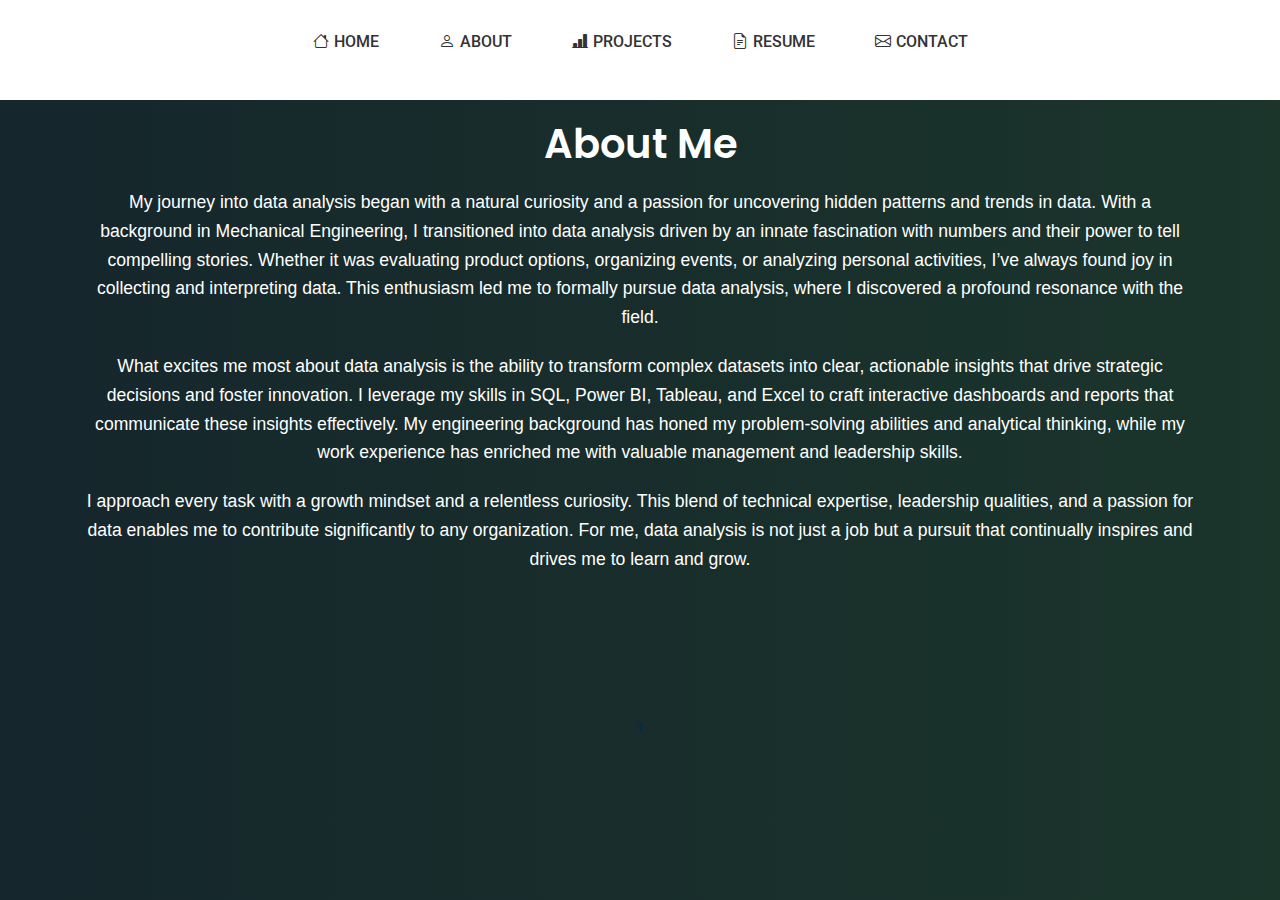
<file: about.html>
<!DOCTYPE html>
<html lang="en">

<head>
  <meta charset="UTF-8">
  <meta name="viewport" content="width=device-width, initial-scale=1.0">
  <title>About Me - Nikhil's Portfolio</title>
  <link href="https://fonts.googleapis.com/css2?family=Roboto:wght@100;300;400;500;700;900&family=Poppins:wght@100;200;300;400;500;600;700;800;900&family=Raleway:wght@100;200;300;400;500;600;700;800;900&display=swap" rel="stylesheet">

  <!-- Vendor CSS Files -->
  <link href="assets/vendor/bootstrap/css/bootstrap.min.css" rel="stylesheet">
  <link href="assets/vendor/bootstrap-icons/bootstrap-icons.css" rel="stylesheet">
  <link href="assets/vendor/aos/aos.css" rel="stylesheet">
  <link href="assets/vendor/glightbox/css/glightbox.min.css" rel="stylesheet">
  <link href="assets/vendor/swiper/swiper-bundle.min.css" rel="stylesheet">

  <!-- Main CSS File -->
  <link href="assets/css/main.css" rel="stylesheet">

  <style>
    /* Additional Custom Styles */
    body {
      font-family: 'Roboto', sans-serif;
      font-size: 16px;
      color: #fff; /* Updated body font color to white */
      background: linear-gradient(to right, #15262c, #1b352b); /* Gray to pastel green gradient */
      overflow-x: hidden;
      padding-top: 30px; /* Ensure content is below fixed header */
      padding-bottom: 80px; /* Prevents content from being overlapped by fixed footer */
    }

    a {
      color: #03264d;
      text-decoration: none;
    }

    a:hover {
      color: #03264d;
      text-decoration: underline;
    }

    h1, h2, h3, h4, h5, h6 {
      font-family: 'Poppins', sans-serif;
      font-weight: 700;
      color: #fff;
    }

    p {
      font-family: 'Raleway', sans-serif;
      font-size: 1rem;
      line-height: 1.8rem;
      color: #fff;
    }

    /* Sections */
    .section {
      padding: 80px 0;
    }

    .section-title {
      text-align: center;
      margin-bottom: 60px;
    }

    .section-title h2 {
      font-size: 2.5rem;
      font-weight: 600;
      color: #fff;
    }

    .section-title p {
      margin-top: 20px;
      font-size: 1.2rem;
      color: #fff;
    }

    .skills-list {
      list-style: none;
      padding-left: 0;
      color: #fff;
    }

    .skills-list li {
      margin-bottom: 10px;
    }
  </style>
</head>

<body>

  <!-- Header -->
  <header id="header" class="header d-flex flex-column justify-content-center fixed-top" style="background: rgb(255, 255, 255);">
      <i class="header-toggle d-xl-none bi bi-list"></i>
      <nav id="navmenu" class="navmenu">
        <ul>
          <li><a href="index.html"><i class="bi bi-house navicon"></i><span>Home</span></a></li>
          <li><a href="about.html"><i class="bi bi-person navicon"></i><span>About</span></a></li>
          <li><a href="projects.html"><i class="bi bi-bar-chart-line-fill navicon"></i><span>Projects</span></a></li>
          <li><a href="resume.html"><i class="bi bi-file-earmark-text navicon"></i><span>Resume</span></a></li>
          <li><a href="contact.html"><i class="bi bi-envelope navicon"></i><span>Contact</span></a></li>
        </ul>
      </nav>
    </header>
    

  </header>
  <!-- End Header -->

  <main class="main" style="padding-top: 10px;">

    <!-- About Section -->
    <section id="about" class="about section" style="background-color: transparent; padding: 80px 0;">
      <div class="container section-title" data-aos="fade-up" style="text-align: center; margin-bottom: 60px;">
        <h2 style="font-size: 2.5rem; font-weight: 600; color: #ffffff;">About Me</h2>
        <p style="font-size: 1.1rem; font-family: Verdana, Geneva, Tahoma, sans-serif; line-height: 1.8rem; color: #ffffff;">
          My journey into data analysis began with a natural curiosity and a passion for uncovering hidden patterns and trends in data. With a background in Mechanical Engineering, I transitioned into data analysis driven by an innate fascination with numbers and their power to tell compelling stories. Whether it was evaluating product options, organizing events, or analyzing personal activities, I’ve always found joy in collecting and interpreting data. This enthusiasm led me to formally pursue data analysis, where I discovered a profound resonance with the field.<p style="font-size: 1.1rem; font-family: Verdana, Geneva, Tahoma, sans-serif; line-height: 1.8rem; color: #ffffff;">

          What excites me most about data analysis is the ability to transform complex datasets into clear, actionable insights that drive strategic decisions and foster innovation. I leverage my skills in SQL, Power BI, Tableau, and Excel to craft interactive dashboards and reports that communicate these insights effectively. My engineering background has honed my problem-solving abilities and analytical thinking, while my work experience has enriched me with valuable management and leadership skills.<p style="font-size: 1.1rem; font-family: Verdana, Geneva, Tahoma, sans-serif; line-height: 1.8rem; color: #ffffff;">
          
          I approach every task with a growth mindset and a relentless curiosity. This blend of technical expertise, leadership qualities, and a passion for data enables me to contribute significantly to any organization. For me, data analysis is not just a job but a pursuit that continually inspires and drives me to learn and grow.
        </p>
      </div>
    </section>
    <!-- End About Section -->

  </main>

   <!-- Scroll Top Button -->
   <a href="#" id="scroll-top" class="scroll-top d-flex align-items-center justify-content-center"><i class="bi bi-arrow-up-short"></i></a>

   <!-- Preloader -->
   <div id="preloader"></div>
 
   <!-- Vendor JS Files -->
   <script src="assets/vendor/bootstrap/js/bootstrap.bundle.min.js"></script>
   <script src="assets/vendor/php-email-form/validate.js"></script>
   <script src="assets/vendor/aos/aos.js"></script>
   <script src="assets/vendor/typed.js/typed.umd.js"></script>
   <script src="assets/vendor/purecounter/purecounter_vanilla.js"></script>
   <script src="assets/vendor/waypoints/noframework.waypoints.js"></script>
   <script src="assets/vendor/glightbox/js/glightbox.min.js"></script>
   <script src="assets/vendor/imagesloaded/imagesloaded.pkgd.min.js"></script>
   <script src="assets/vendor/isotope-layout/isotope.pkgd.min.js"></script>
   <script src="assets/vendor/swiper/swiper-bundle.min.js"></script>
 
   <!-- Main JS File -->
   <script src="assets/js/main.js"></script>
 
   <!-- JavaScript to toggle navmenu -->
   <script>
     document.addEventListener('DOMContentLoaded', function() {
       const headerToggle = document.querySelector('.header-toggle');
       const navMenu = document.querySelector('.navmenu');
 
       headerToggle.addEventListener('click', function() {
         navMenu.classList.toggle('active');
       });
     });
   </script>
 </body>
 </html>
</file>
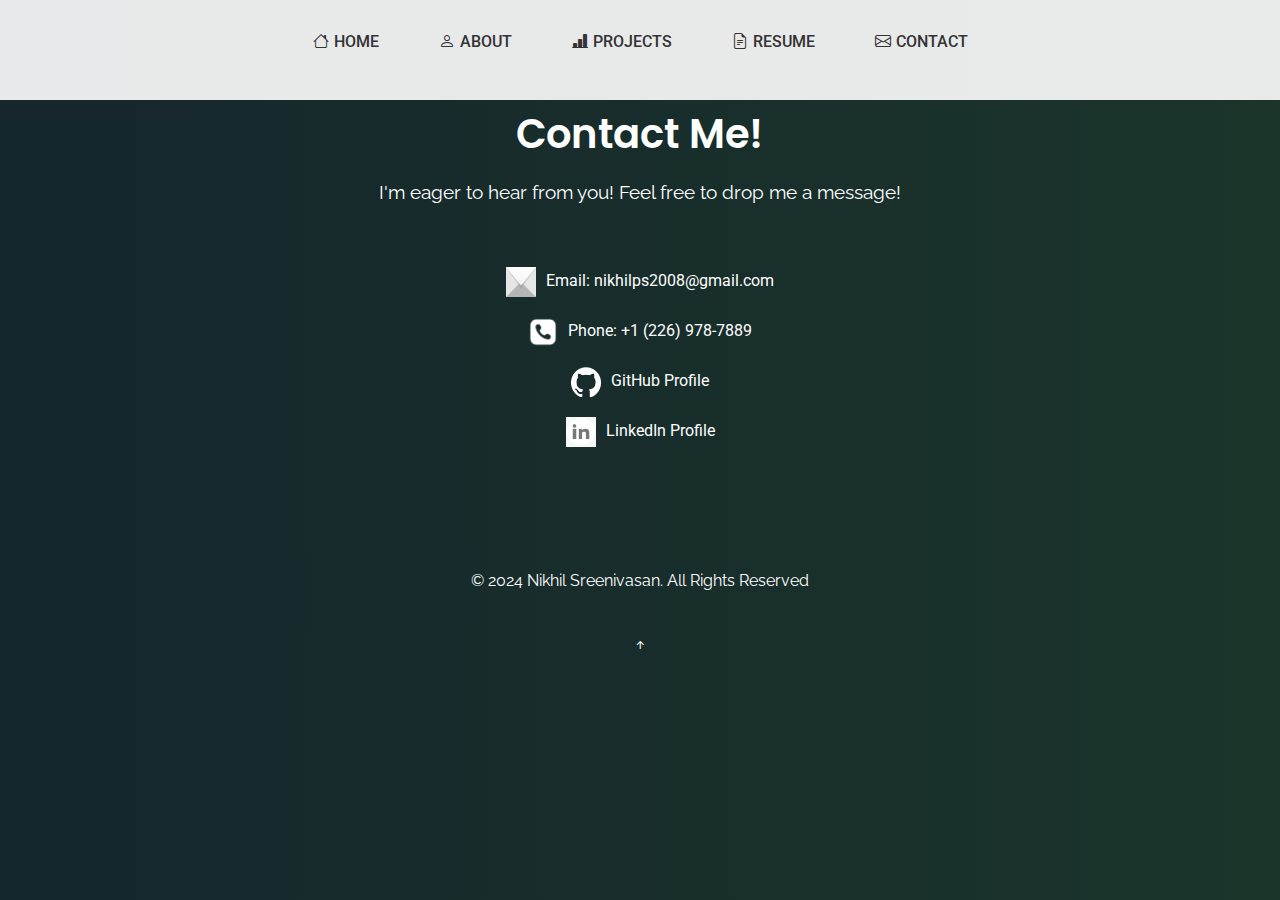
<file: contact.html>
<!DOCTYPE html>
<html lang="en">

<head>
  <meta charset="UTF-8">
  <meta name="viewport" content="width=device-width, initial-scale=1.0">
  <title>Contact - Nikhil's Portfolio</title>
  <link href="https://fonts.googleapis.com/css2?family=Roboto:wght@100;300;400;500;700;900&family=Poppins:wght@100;200;300;400;500;600;700;800;900&family=Raleway:wght@100;200;300;400;500;600;700;800;900&display=swap" rel="stylesheet">

  <!-- Vendor CSS Files -->
  <link href="assets/vendor/bootstrap/css/bootstrap.min.css" rel="stylesheet">
  <link href="assets/vendor/bootstrap-icons/bootstrap-icons.css" rel="stylesheet">
  <link href="assets/vendor/aos/aos.css" rel="stylesheet">
  <link href="assets/vendor/glightbox/css/glightbox.min.css" rel="stylesheet">
  <link href="assets/vendor/swiper/swiper-bundle.min.css" rel="stylesheet">

  <!-- Main CSS File -->
  <link href="assets/css/main.css" rel="stylesheet">

  <style>
    /* Additional Custom Styles */
    body {
      font-family: 'Roboto', sans-serif;
      font-size: 16px;
      color: #fff; /* Updated body font color to white */
      background: linear-gradient(to right, #15262c, #1b352b); /* Gray to pastel green gradient */
      overflow-x: hidden;
      padding-top: 30px; /* Ensure content is below fixed header */
      padding-bottom: 80px; /* Prevents content from being overlapped by fixed footer */
    }
    a {
      color: #fff;
      text-decoration: none;
    }

    a:hover {
      color: #0056b3;
      text-decoration: underline;
    }

    h1, h2, h3, h4, h5, h6 {
      font-family: 'Poppins', sans-serif;
      font-weight: 700;
      color: #fff;
    }

    p {
      font-family: 'Raleway', sans-serif;
      font-size: 1rem;
      line-height: 1.8rem;
      color: #fff;
    }

    .section {
      padding: 80px 0;
    }

    .section-title {
      text-align: center;
      margin-bottom: 60px;
    }

    .section-title h2 {
      font-size: 2.5rem;
      font-weight: 600;
      color: #fff;
    }

    .section-title p {
      margin-top: 20px;
      font-size: 1.2rem;
      color: #fff;
    }

    .contact-info {
      display: flex;
      flex-direction: column;
      align-items: center;
      text-align: center;
      margin-top: 50px;
      color: #fff; /* Ensure text color is white */
    }

    .contact-info a {
      display: flex;
      align-items: center;
      color: #fff;
      text-decoration: none;
      margin-bottom: 20px;
    }

    .contact-info a img {
      width: 30px;
      height: 30px;
      margin-right: 10px;
    }

    /* Footer Styles */
footer {
      background: linear-gradient(to right, #15262c, #1b352b);;
      color: #fff;
      padding: 20px 0;
      text-align: center;
      position: absolute;
      bottom: 0;
      width: 100%;
    }

    footer .sitename {
      font-size: 1.5rem;
      font-weight: bold;
      margin-bottom: 20px;
    }

    footer .social-links {
      margin-top: 20px;
    }

    footer .social-links a {
      font-size: 1.5rem;
      color: #03264d;
      margin: 0 10px;
      transition: 0.3s;
    }

    footer .social-links a:hover {
      color: #03264d;
    }

    footer .copyright {
      margin-top: 20px;
      font-size: 0.9rem;
    }

    footer .credits {
      margin-top: 10px;
      font-size: 0.8rem;
    }
  </style>
</head>

<body>

  <!-- Header -->
  <header id="header" class="header d-flex flex-column justify-content-center">
      <i class="header-toggle d-xl-none bi bi-list"></i>
      <nav id="navmenu" class="navmenu">
        <ul>
          <li><a href="index.html"><i class="bi bi-house navicon"></i><span>Home</span></a></li>
          <li><a href="about.html"><i class="bi bi-person navicon"></i><span>About</span></a></li>
          <li><a href="projects.html"><i class="bi bi-bar-chart-line-fill navicon"></i><span>Projects</span></a></li>
          <li><a href="resume.html"><i class="bi bi-file-earmark-text navicon"></i><span>Resume</span></a></li>
          <li><a href="contact.html"><i class="bi bi-envelope navicon"></i><span>Contact</span></a></li>
        </ul>
      </nav>
    </header>
    

  </header>
  <!-- End Header -->

  <main class="main">

<!-- Contact Section -->
<section id="contact" class="section">
  <div class="container">
    <div class="section-title">
    <h2 class="new">Contact Me!</h2>
    <p>I'm eager to hear from you! Feel free to drop me a message!</p>
  </div><!-- End Contact Section Title -->

        <div class="contact-info">
          <a href="mailto:nikhilps2008@gmail.com">
            <img src="assets/img/Email.jpg" alt="Email">
            Email: nikhilps2008@gmail.com
          </a>
          <a href="tel:+12269787889">
            <img src="assets/img/Phone.png" alt="Phone">
            Phone: +1 (226) 978-7889
          </a>
          <a href="https://github.com/nikhilps2008" target="_blank">
            <img src="assets/img/GitHub.png" alt="GitHub">
            GitHub Profile
          </a>
          <a href="https://www.linkedin.com/in/nikhil-s-6426474a/" target="_blank">
            <img src="assets/img/LinkedIn.png" alt="LinkedIn">
            LinkedIn Profile
          </a>
        </div>
      </div>
    </section>
    <!-- End Contact Section -->

  </main>

  <!-- Footer -->
  <footer id="footer" class="footer position-relative">
    <div class="container">
      <div class="row">
        <div class="col-lg-12">
          <p>&copy; 2024 Nikhil Sreenivasan. All Rights Reserved</p>
        </div>
      </div>
    </div>
  </footer>
  <!-- End Footer -->

  <!-- Scroll Top Button -->
  <a href="#" id="scroll-top" class="scroll-top d-flex align-items-center justify-content-center"><i class="bi bi-arrow-up-short"></i></a>

  <!-- Preloader -->
  <div id="preloader"></div>

  <!-- Vendor JS Files -->
  <script src="assets/vendor/bootstrap/js/bootstrap.bundle.min.js"></script>
  <script src="assets/vendor/php-email-form/validate.js"></script>
  <script src="assets/vendor/aos/aos.js"></script>
  <script src="assets/vendor/typed.js/typed.umd.js"></script>
  <script src="assets/vendor/purecounter/purecounter_vanilla.js"></script>
  <script src="assets/vendor/waypoints/noframework.waypoints.js"></script>
  <script src="assets/vendor/glightbox/js/glightbox.min.js"></script>
  <script src="assets/vendor/imagesloaded/imagesloaded.pkgd.min.js"></script>
  <script src="assets/vendor/isotope-layout/isotope.pkgd.min.js"></script>
  <script src="assets/vendor/swiper/swiper-bundle.min.js"></script>

  <!-- Main JS File -->
  <script src="assets/js/main.js"></script>

  <!-- JavaScript to toggle navmenu -->
  <script>
    document.addEventListener('DOMContentLoaded', function() {
      const headerToggle = document.querySelector('.header-toggle');
      const navMenu = document.querySelector('.navmenu');

      headerToggle.addEventListener('click', function() {
        navMenu.classList.toggle('active');
      });
    });
  </script>
</body>
</html>
</file>
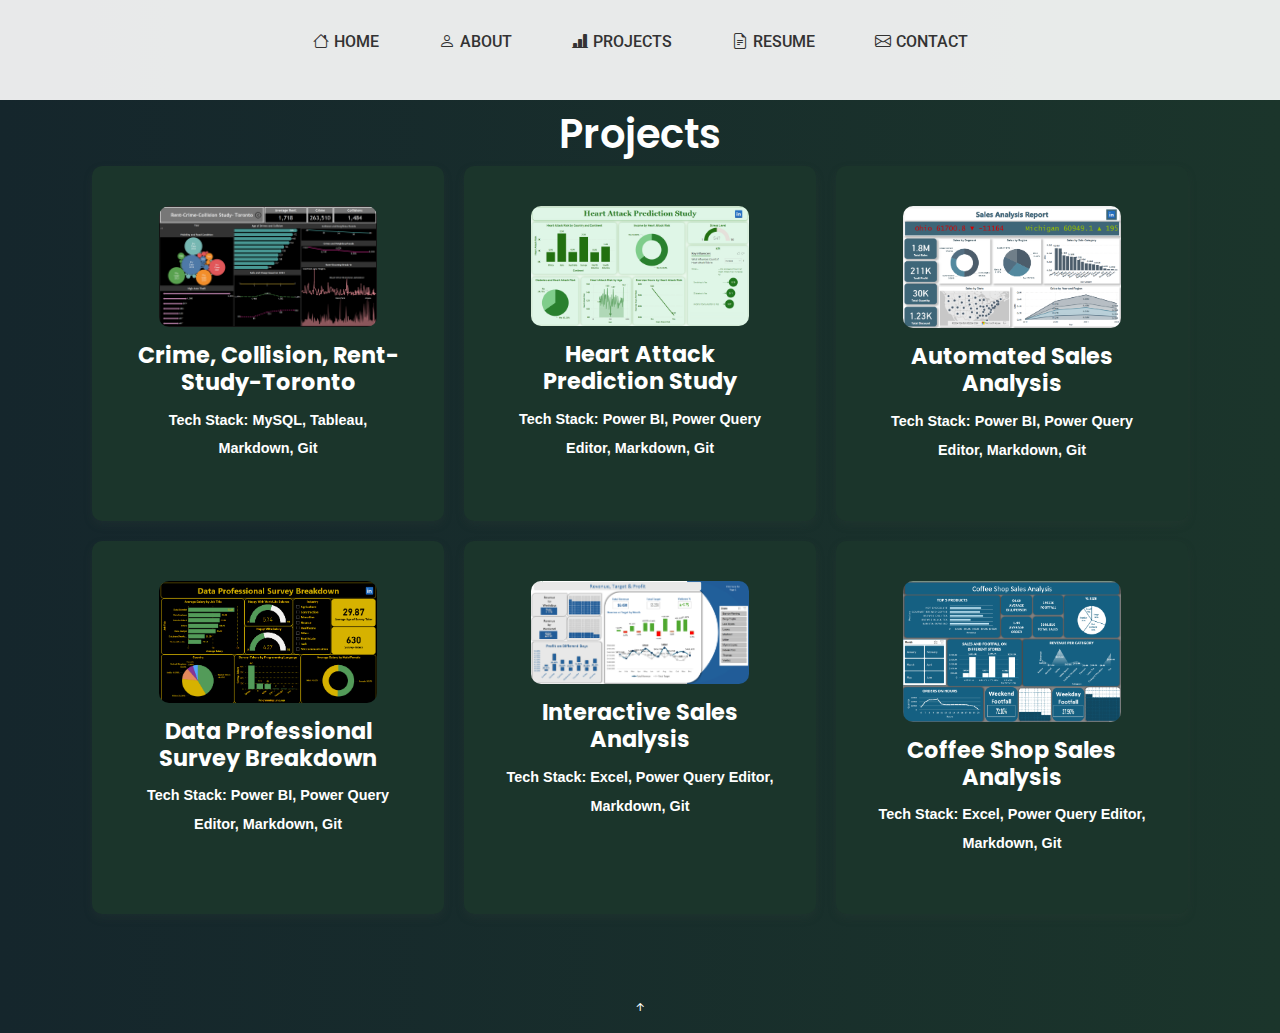
<file: projects.html>
<!DOCTYPE html>
<html lang="en">

<head>
  <meta charset="UTF-8">
  <meta name="viewport" content="width=device-width, initial-scale=1.0">
  <title>Projects - Nikhil's Portfolio</title>
  <link href="https://fonts.googleapis.com/css2?family=Roboto:wght@100;300;400;500;700;900&family=Poppins:wght@100;200;300;400;500;600;700;800;900&display=swap" rel="stylesheet">

  <!-- Vendor CSS Files -->
  <link href="assets/vendor/bootstrap/css/bootstrap.min.css" rel="stylesheet">
  <link href="assets/vendor/bootstrap-icons/bootstrap-icons.css" rel="stylesheet">
  <link href="assets/vendor/aos/aos.css" rel="stylesheet">
  <link href="assets/vendor/glightbox/css/glightbox.min.css" rel="stylesheet">
  <link href="assets/vendor/swiper/swiper-bundle.min.css" rel="stylesheet">

  <!-- Main CSS File -->
  <link href="assets/css/main.css" rel="stylesheet">

  <style>
    /* Additional Custom Styles */
    body {
      font-family: 'Roboto', sans-serif;
      font-size: 16px;
      color: #fff; /* Updated body font color to white */
      background: linear-gradient(to right, #15262c, #1b352b); /* Gray to pastel green gradient */
      overflow-x: hidden;
      padding-top: 30px; /* Ensure content is below fixed header */
      padding-bottom: 10px; /* Prevents content from being overlapped by fixed footer */
    }

    a {
      color: #fff; /* Updated link color to white */
      text-decoration: none;
    }

    a:hover {
      color: #0056b3; /* Updated link hover color */
      text-decoration: underline;
    }

    h1, h2, h3, h4, h5, h6 {
      font-family: 'Poppins', sans-serif;
      font-weight: 700;
      color: #fff;
    }

    p {
      font-family: 'Raleway', sans-serif;
      font-size: 1rem;
      line-height: 1.8rem;
      color: #fff;
    }

    /* Sections */
    .section {
      padding: 80px 0;
    }

    .section-title {
      text-align: center;
      margin-bottom: auto; /* Adjusted margin-bottom */
    }

    .section-title h2 {
      font-size: 2.5rem;
      font-weight: 600;
      color: #fff;
    }

    .section-title p {
      margin-top: 10px;
      font-size: 1.2rem;
      color: #fff;
    }

    .project-grid {
      display: flex;
      flex-wrap: wrap;
      gap: 20px; /* Adjust space between grid items */
      justify-content: center;
      margin-top: auto; /* Adjusted margin-top */
    }

    .project-box {
      width: calc(33.333% - 20px); /* Three items per row with gap */
      background-color: #1b352b; /* Updated box background color */
      padding: 40px; /* Added padding for better spacing */
      border-radius: 10px; /* Rounded corners */
      box-shadow: 0px 4px 8px rgba(52, 67, 57, 0.208); /* Added box shadow for depth */
      transition: transform 0.3s ease; /* Smooth transition on hover */
      text-align: center;
    }

    .project-box:hover {
      transform: translateY(-10px); /* Lift on hover effect */
    }

    .project-box img {
      width: 80%; /* Adjust image width */
      height: auto;
      border-radius: 10px; /* Rounded corners for images */
      max-width: 100%; /* Ensure images do not overflow their container */
    }

    .project-box h2 {
      margin-top: 15px;
      font-size: 1.4em;
      color: #ffffff; /* Text color matches link color */
    }

    .tech-stack {
      margin-top: 10px;
      font-weight: bold;
      font-size: 0.9rem;
      color: #ffffff; /* Text color matches link color */
    }

    /* Tablet styles */
    @media (max-width: 768px) {
      .project-grid {
        flex-direction: column; /* Stack items vertically */
        align-items: center; /* Center items */
      }

      .project-box {
        width: 90%; /* Full width with padding */
        margin-bottom: 20px; /* Spacing between items */
      }

      .project-box img {
        width: 60%; /* Increase image width for tablets */
      }
    }

    /* Mobile styles */
    @media (max-width: 576px) {
      body {
        padding-top: 50px; /* Adjust top padding for mobile header */
        padding-bottom: 20px; /* Adjust bottom padding */
      }

      .project-grid {
        flex-direction: column; /* Stack items vertically */
        align-items: center; /* Center items */
      }

      .project-box {
        width: 100%; /* Full width for mobile */
        margin-bottom: 20px; /* Spacing between items */
      }

      .project-box img {
        width: 80%; /* Increase image width for mobile */
      }
    }
  </style>
</head>

<body>

  <!-- Header -->
  <header id="header" class="header d-flex flex-column justify-content-center">
    <i class="header-toggle d-xl-none bi bi-list"></i>
    <nav id="navmenu" class="navmenu">
      <ul>
        <li><a href="index.html"><i class="bi bi-house navicon"></i><span>Home</span></a></li>
        <li><a href="about.html"><i class="bi bi-person navicon"></i><span>About</span></a></li>
        <li><a href="projects.html"><i class="bi bi-bar-chart-line-fill navicon"></i><span>Projects</span></a></li>
        <li><a href="resume.html"><i class="bi bi-file-earmark-text navicon"></i><span>Resume</span></a></li>
        <li><a href="contact.html"><i class="bi bi-envelope navicon"></i><span>Contact</span></a></li>
      </ul>
    </nav>
  </header>
  <!-- End Header -->

  <!-- Projects Section -->
  <section id="projects" class="projects section">
    <div class="container section-title">
      <h2>Projects</h2>
    </div><!-- End Projects Section Title -->
    
    <div class="container">
      <div class="project-grid">
        <div class="project-box">
          <a href="https://github.com/nikhilps2008/Crime_Rental_Affordability_Motor_Vehicle_Collisions_Study_Toronto/tree/main">
            <img src="assets/img/Rent-Crime-Collision-Dashboard-2.png" alt="Crime-Collision-Rent-Study-Toronto">
          </a>
          <h2>Crime, Collision, Rent-Study-Toronto</h2>
          <p class="tech-stack">Tech Stack: MySQL, Tableau, Markdown, Git</p>
        </div>
        <div class="project-box">
          <a href="https://github.com/nikhilps2008/Heart-Attack-Prediction-Study" target="_blank">
            <img src="assets/img/Heart Attack Prediction Study.png" alt="Heart Attack Prediction Study">
          </a>
          <h2>Heart Attack Prediction Study</h2>
          <p class="tech-stack">Tech Stack: Power BI, Power Query Editor, Markdown, Git</p>
        </div>
        <div class="project-box">
          <a href="https://github.com/nikhilps2008/Automated-Sales-Analysis-Using-Power-BI-and-Power-Query">
            <img src="assets/img/Sales Analysis Report.png" alt="Automated Sales Analysis">
          </a>
          <h2>Automated Sales Analysis</h2>
          <p class="tech-stack">Tech Stack: Power BI, Power Query Editor, Markdown, Git</p>
        </div>
        <div class="project-box">
          <a href="https://github.com/nikhilps2008/Data-Professional-Survey-Breakdown" target="_blank">
            <img src="assets/img/Data Professional Survey Report.png" alt="Data Professional Survey Breakdown">
          </a>
          <h2>Data Professional Survey Breakdown</h2>
          <p class="tech-stack">Tech Stack: Power BI, Power Query Editor, Markdown, Git</p>
        </div>
        <div class="project-box">
          <a href="https://github.com/nikhilps2008/Interactive-Sales-Analysis">
            <img src="assets/img/Interacive Sales Analysis-2.png" alt="Interactive Sales Analysis">
          </a>
          <h2>Interactive Sales Analysis</h2>
          <p class="tech-stack">Tech Stack: Excel, Power Query Editor, Markdown, Git</p>
        </div>
        <div class="project-box">
          <a href="https://github.com/nikhilps2008/coffee_shop_sales_analysis" target="_blank">
            <img src="assets/img/Coffee Shop Sales Analysis.png" alt="Coffee Shop Sales Analysis">
          </a>
          <h2>Coffee Shop Sales Analysis</h2>
          <p class="tech-stack">Tech Stack: Excel, Power Query Editor, Markdown, Git</p>
        </div>
      </div>
    </div>
  </section>
  <!-- End Projects Section -->

  <!-- Scroll Top Button -->
  <a href="#" id="scroll-top" class="scroll-top d-flex align-items-center justify-content-center"><i class="bi bi-arrow-up-short"></i></a>

  <!-- Preloader -->
  <div id="preloader"></div>

  <!-- Vendor JS Files -->
  <script src="assets/vendor/bootstrap/js/bootstrap.bundle.min.js"></script>
  <script src="assets/vendor/php-email-form/validate.js"></script>
  <script src="assets/vendor/aos/aos.js"></script>
  <script src="assets/vendor/typed.js/typed.umd.js"></script>
  <script src="assets/vendor/purecounter/purecounter_vanilla.js"></script>
  <script src="assets/vendor/waypoints/noframework.waypoints.js"></script>
  <script src="assets/vendor/glightbox/js/glightbox.min.js"></script>
  <script src="assets/vendor/imagesloaded/imagesloaded.pkgd.min.js"></script>
  <script src="assets/vendor/isotope-layout/isotope.pkgd.min.js"></script>
  <script src="assets/vendor/swiper/swiper-bundle.min.js"></script>

  <!-- Main JS File -->
  <script src="assets/js/main.js"></script>

  <!-- JavaScript to toggle navmenu -->
  <script>
    document.addEventListener('DOMContentLoaded', function() {
      const headerToggle = document.querySelector('.header-toggle');
      const navMenu = document.querySelector('.navmenu');

      headerToggle.addEventListener('click', function() {
        navMenu.classList.toggle('active');
      });
    });
  </script>
</body>
</html>
</file>
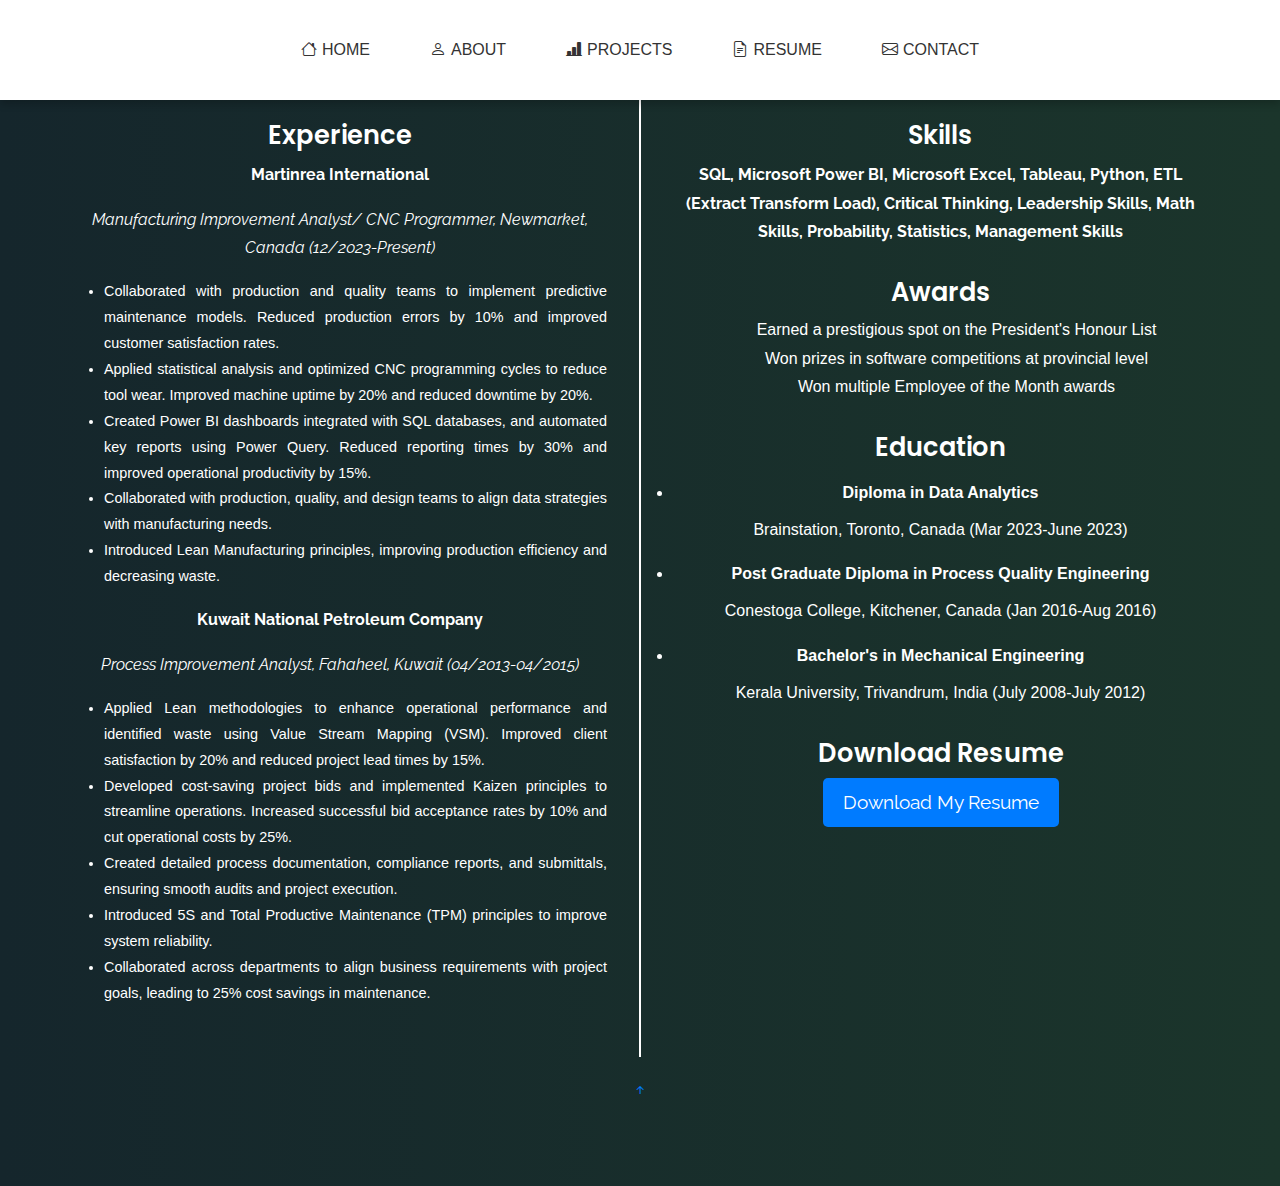
<file: resume.html>
<!DOCTYPE html>
<html lang="en">

<head>
  <meta charset="UTF-8">
  <meta name="viewport" content="width=device-width, initial-scale=1.0">
  <title>Resume - Nikhil's Portfolio</title>
  <link href="https://fonts.googleapis.com/css2?family=Roboto:wght@100;300;400;500;700;900&family=Poppins:wght@100;200;300;400;500;600;700;800;900&family=Raleway:wght@100;200;300;400;500;600;700;800;900&display=swap" rel="stylesheet">

  <!-- Vendor CSS Files -->
  <link href="assets/vendor/bootstrap/css/bootstrap.min.css" rel="stylesheet">
  <link href="assets/vendor/bootstrap-icons/bootstrap-icons.css" rel="stylesheet">
  <link href="assets/vendor/aos/aos.css" rel="stylesheet">
  <link href="assets/vendor/glightbox/css/glightbox.min.css" rel="stylesheet">
  <link href="assets/vendor/swiper/swiper-bundle.min.css" rel="stylesheet">

  <!-- Main CSS File -->
  <link href="assets/css/main.css" rel="stylesheet">

  <style>
    /* Additional Custom Styles */
    /* Body and main layout adjustments */
body {
  font-family: Verdana, Geneva, Tahoma, sans-serif;
  font-size: 16px; /* Consistent font size for body */
  color: #fff;
  background: linear-gradient(to right, #15262c, #1b352b);
  overflow-x: hidden;
  padding-top: 80px; /* Adjusted for fixed header */
  padding-bottom: 80px; /* Adjusted for fixed footer */
}

.header {
  position: fixed;
  top: 0;
  width: 100%;
  z-index: 1000; /* Ensure the header is above other content */
  height: 80px; /* Define header height */
  background: rgb(255, 255, 255);
  box-shadow: 0 4px 8px rgba(0, 0, 0, 0.2); /* Added shadow for better visibility */
}

.header .navmenu ul {
  display: flex;
  justify-content: center;
  list-style: none;
  padding: 0;
  margin: 0;
}

.header .navmenu ul li {
  margin: 0 15px;
}

.header .navmenu ul li a {
  color: #333;
  text-decoration: none;
}

.header .navmenu ul li a:hover {
  color: #007bff;
}

/* Main content styling */
main {
  display: flex;
  justify-content: center;
  align-items: flex-start;
  padding: 20px;
}

.resume-container {
  display: flex;
  flex-wrap: wrap;
  max-width: 1200px;
  width: 100%;
  margin: 0 auto;
}

.resume-left, .resume-right {
  flex: 1;
  padding: 20px;
}

.resume-left {
  border-right: 2px solid #ffffff;
}

.resume-right {
  padding-left: 20px;
}

/* Section styling */
.section {
  margin-bottom: 30px;
}

.section-title {
  text-align: center;
  margin-bottom: 15px;
}

.section-title h2 {
  font-size: 1.6rem;
  font-weight: 600;
  color: #fff;
}

.section-title p {
  margin-top: 10px;
  font-size: 1rem;
  color: #fff;
}

.skills-list, .awards-list {
  list-style: none;
  padding-left: 0;
  color: #ffffff;
}

.skills-list li, .awards-list li {
  margin-bottom: 0.5rem;
}

.education li {
  margin-bottom: 0.5rem;
}

/* Button styling */
.btn-primary {
  display: inline-block;
  padding: 10px 20px;
  font-size: 1.2rem;
  color: #fff;
  background-color: #007bff;
  border: none;
  border-radius: 5px;
  text-align: center;
  text-decoration: none;
  transition: background-color 0.3s ease;
}

.btn-primary:hover {
  background-color: #0056b3;
}

/* Responsive design adjustments */
@media (max-width: 768px) {
  .resume-container {
    flex-direction: column;
  }

  .resume-left, .resume-right {
    border-right: none;
    padding-left: 0;
  }
}
  </style>
</head>

<body>

  <!-- Header -->
  <header id="header" class="header d-flex flex-column justify-content-center fixed-top" style="background: rgb(255, 255, 255);">
    <i class="header-toggle d-xl-none bi bi-list"></i>
    <nav id="navmenu" class="navmenu">
      <ul>
        <li><a href="index.html"><i class="bi bi-house navicon"></i><span>Home</span></a></li>
        <li><a href="about.html"><i class="bi bi-person navicon"></i><span>About</span></a></li>
        <li><a href="projects.html"><i class="bi bi-bar-chart-line-fill navicon"></i><span>Projects</span></a></li>
        <li><a href="resume.html"><i class="bi bi-file-earmark-text navicon"></i><span>Resume</span></a></li>
        <li><a href="contact.html"><i class="bi bi-envelope navicon"></i><span>Contact</span></a></li>
      </ul>
    </nav>
  </header>
  <!-- End Header -->

  <main class="main">

    <div class="resume-container">

      <!-- Left Side: Experience -->
      <div class="resume-left">
        <section id="experience" class="section">
          <div class="container section-title" data-aos="fade-up">
            <h2>Experience</h2>
            <p>
              <strong>Martinrea International</strong>
              <p style="font-style: italic;">Manufacturing Improvement Analyst/ CNC Programmer, Newmarket, Canada (12/2023-Present)</p>
              <ul style="text-align: left; text-align: justify; font-size:90%">
                <li>Collaborated with production and quality teams to implement predictive maintenance models. Reduced production errors by 10% and improved customer satisfaction rates.</li>
                <li>Applied statistical analysis and optimized CNC programming cycles to reduce tool wear. Improved machine uptime by 20% and reduced downtime by 20%.</li>
                <li>Created Power BI dashboards integrated with SQL databases, and automated key reports using Power Query. Reduced reporting times by 30% and improved operational productivity by 15%.</li>
                <li>Collaborated with production, quality, and design teams to align data strategies with manufacturing needs.</li>
                <li>Introduced Lean Manufacturing principles, improving production efficiency and decreasing waste.</li>
              </ul>
              <p><strong style="font-size: medium;">Kuwait National Petroleum Company</strong></p>
              <p style="font-style: italic;">Process Improvement Analyst, Fahaheel, Kuwait (04/2013-04/2015)</p>
              <ul style="text-align: left; text-align: justify;font-size: 90%">
                <li>Applied Lean methodologies to enhance operational performance and identified waste using Value Stream Mapping (VSM). Improved client satisfaction by 20% and reduced project lead times by 15%.</li>
                <li>Developed cost-saving project bids and implemented Kaizen principles to streamline operations. Increased successful bid acceptance rates by 10% and cut operational costs by 25%.</li>
                <li>Created detailed process documentation, compliance reports, and submittals, ensuring smooth audits and project execution.</li>
                <li>Introduced 5S and Total Productive Maintenance (TPM) principles to improve system reliability.</li>
                <li>Collaborated across departments to align business requirements with project goals, leading to 25% cost savings in maintenance.</li>
              </ul>
            </p>
          </div>
        </section>
      </div>

      <!-- Right Side: Skills, Awards, and Education -->
      <div class="resume-right">
        <section id="skills" class="section">
          <div class="container section-title" data-aos="fade-up">
            <h2>Skills</h2>
            <p style="text-align: center;"><strong>
              SQL, Microsoft Power BI, Microsoft Excel, Tableau, Python, ETL (Extract Transform Load), Critical Thinking, Leadership Skills, Math Skills, Probability, Statistics, Management Skills
            </p></strong>
          </div>
        </section>
        <section id="awards" class="section">
          <div class="container section-title" data-aos="fade-up">
            <h2>Awards</h2>
            <ul style="text-align: center;color: #fff;">
              <a href="https://www.linkedin.com/in/nikhil-s-6426474a/details/honors/1721848899439/single-media-viewer/?profileId=ACoAAApq3tIB5efPIeiQbTdgedy7jwRzQF0_-FY" target="_blank" style="text-align: center;color: #fff;">Earned a prestigious spot on the President's Honour List</a><br>
              <a href="https://www.linkedin.com/in/nikhil-s-6426474a/details/honors/1721850784837/single-media-viewer/?profileId=ACoAAApq3tIB5efPIeiQbTdgedy7jwRzQF0_-FY" target="_blank" style="text-align: center;color: #fff;">Won prizes in software competitions at provincial level</a><br>
              <a>Won multiple Employee of the Month awards</a>
            </ul>
          </div>
        </section>
        <section id="education" class="section education">
          <div class="container section-title" data-aos="fade-up">
            <h2>Education</h2>
            <p style="text-align: left;">
              <li><strong>Diploma in Data Analytics</strong></br></li> Brainstation, Toronto, Canada (Mar 2023-June 2023)
              <br><p></p>
              <li><strong>Post Graduate Diploma in Process Quality Engineering</strong></br></li> Conestoga College, Kitchener, Canada (Jan 2016-Aug 2016)
              </p>
              <li><strong>Bachelor's in Mechanical Engineering</strong></br></li> Kerala University, Trivandrum, India (July 2008-July 2012)
            </p>
          </div>
        </section>
        <section id="download-resume" class="section">
          <div class="container section-title">
            <h2>Download Resume</h2>
            <p>
              <a href="assets/img/Nikhil Sreenivasan.pdf" class="btn btn-primary" download>Download My Resume</a>
            </p>
          </div>
        </section>
      </div>

    </div>
  </main>

  <!-- Scroll Top Button -->
  <a href="#" id="scroll-top" class="scroll-top d-flex align-items-center justify-content-center"><i class="bi bi-arrow-up-short"></i></a>

  <!-- Preloader -->
  <div id="preloader"></div>

  <!-- Vendor JS Files -->
  <script src="assets/vendor/bootstrap/js/bootstrap.bundle.min.js"></script>
  <script src="assets/vendor/php-email-form/validate.js"></script>
  <script src="assets/vendor/aos/aos.js"></script>
  <script src="assets/vendor/typed.js/typed.umd.js"></script>
  <script src="assets/vendor/purecounter/purecounter_vanilla.js"></script>
  <script src="assets/vendor/waypoints/noframework.waypoints.js"></script>
  <script src="assets/vendor/glightbox/js/glightbox.min.js"></script>
  <script src="assets/vendor/imagesloaded/imagesloaded.pkgd.min.js"></script>
  <script src="assets/vendor/isotope-layout/isotope.pkgd.min.js"></script>
  <script src="assets/vendor/swiper/swiper-bundle.min.js"></script>

  <!-- Main JS File -->
  <script src="assets/js/main.js"></script>

  <!-- JavaScript to toggle navmenu -->
  <script>
    document.addEventListener('DOMContentLoaded', function() {
      const headerToggle = document.querySelector('.header-toggle');
      const navMenu = document.querySelector('.navmenu');

      headerToggle.addEventListener('click', function() {
        navMenu.classList.toggle('active');
      });
    });
  </script>
</body>
</html>
</file>
<file: assets/css/main.css>
/* Base Styles */
body {
  font-family: 'Roboto', sans-serif;
  font-size: 16px;
  color: #007bff; /* Updated font color to blue */
  background-color: #fff;
  overflow-x: hidden;
  line-height: 1.8; /* Adjusted line height for readability */
}

a {
  color: #007bff;
  text-decoration: none;
}

a:hover {
  color: #0056b3;
  text-decoration: underline;
}

h1, h2, h3, h4, h5, h6 {
  font-family: 'Poppins', sans-serif;
  font-weight: 700;
  color: #333;
}

p {
  font-family: 'Raleway', sans-serif;
  font-size: 1rem; /* Adjusted font size for paragraphs */
  line-height: 1.8rem;
  color: #fff; /* White paragraph color */
}

/* Header */
#header {
  position:absolute;
  top: 0;
  left: 0;
  width: 100%;
  height: 100px; /* Adjusted header height */
  z-index: 9999;
  background: rgba(255, 255, 255, 0.9);
  transition: all 0.3s;
  justify-content: center;
  align-items: center;
}

#header .header-toggle {
  position:absolute;
  margin-right: auto;
  margin-left: auto;
  display: block;
  font-size: 1.5rem;
  cursor: pointer;
  color: #333;
  align-items: center;
}

#header.navmenu {
  display: flex;
  justify-content: center;
  align-items: center;
  text-align: center;
  list-style-type: none ;
  height: 100%;
  margin: 0;
  padding: 0;
}

.navmenu ul {
  display: flex;
  list-style: none;
  padding: 0;
}

.navmenu ul li {
  margin: 0 15px;
}

.navmenu ul li a {
  display: flex;
  align-items: center;
  color: #333;
  text-transform: uppercase;
  font-weight: 500;
  padding: 8px 15px;
  border-radius: 5px;
  transition: 0.3s;
}

.navmenu ul li a.active,
.navmenu ul li a:hover {
  color: #77b99e;
  background-color: rgba(0, 123, 255, 0.1);
}

.navicon {
  margin-right: 5px;
}

/* Hero Section */
.hero {
  position: relative;
  height: calc(100vh - 1px); /* Adjust height to account for reduced header height */
  min-height: 60px;
  background-size: cover;
  background-position: center;
  display: flex;
  justify-content: center;
  align-items: center;
  text-align: center;
  overflow: hidden;
}

.hero video {
  position: absolute;
  top: 0;
  left: 0;
  width: 100%;
  height: 100%;
  object-fit: cover;
  z-index: -1; /* Place video behind other elements */
}

.hero .profile-photo {
  position: relative;
  z-index: 1;
  width: 200px;
  height: 200px;
  border-radius: 50%;
  border: 5px solid #ffc107;
  object-fit: cover;
  margin: 0 auto;
}

.hero h2 {
  font-size: 3.5rem;
  font-weight: 500;
  color: #fff;
  margin-bottom: 20px;
}

.hero p {
  font-size: 1.5rem;
  font-weight: 300;
  color: #eee;
  margin-bottom: 40px;
}

.social-links {
  margin-top: 20px;
}

.social-links a {
  font-size: 1.5rem;
  color: #fff;
  margin: 0 10px;
  transition: 0.3s;
}

.social-links a:hover {
  color: #007bff;
}

/* About Section */
.about {
  background-color: #03264d; /* Navy blue background */
  color: #fff; /* White font color */
  padding: 80px 0;
}

.about-title {
  text-align: center;
  margin-bottom: 30px;
}

.about-content {
  font-family:Verdana, Geneva, Tahoma, sans-serif ;
  text-align: center;
}

.about-content p {
  font-size: 1rem; /* Adjusted font size for paragraphs */
  color: #fff; /* White paragraph color */
}

.skills-list {
  list-style: none;
  padding-left: 20px; /* Added padding-left for bullet points */
}

.skills-list li {
  margin-bottom: 10px;
}

.skills-list li:before {
  content: "•"; /* Bullet point */
  color: #007bff; /* Blue bullet point color */
  font-weight: bold;
  display: inline-block;
  width: 1em;
  margin-left: -1em;
}

/* Portfolio Section */
.portfolio {
  background-color: #fff;
  padding: 80px 0;
}

.portfolio-wrapper {
  display: grid;
  grid-template-columns: repeat(auto-fill, minmax(200px, 1fr)); /* Adjusted grid layout */
  gap: 20px;
}

.portfolio-item {
  position: relative;
  overflow: hidden;
}

.portfolio-box {
  position: relative;
  overflow: hidden;
}

.portfolio-box img {
  transition: transform 0.3s ease-in-out;
}

.portfolio-box:hover img {
  transform: scale(1.1);
}

.portfolio-info {
  position: absolute;
  bottom: 0;
  left: 0;
  width: 100%;
  background-color: rgba(0, 0, 0, 0.7);
  padding: 15px;
  color: #fff;
  opacity: 0;
  transition: 0.3s;
}

.portfolio-item:hover .portfolio-info {
  opacity: 1;
}

.portfolio-info h4 {
  font-size: 1.2rem;
  font-weight: 600;
  margin-bottom: 5px;
}

.portfolio-info p {
  font-size: 0.9rem;
  margin-bottom: 0;
}

/* Services Section */
.services {
  background-color: #f9f9f9;
  padding: 80px 0;
}

.service-item {
  padding: 30px;
  border-radius: 10px;
  text-align: center;
  transition: 0.3s;
}

.service-item:hover {
  transform: translateY(-10px);
}

.service-item .icon {
  width: 60px;
  height: 60px;
  margin: 0 auto 20px;
  display: flex;
  justify-content: center;
  align-items: center;
  position: relative;
}

.service-item .icon svg {
  position: absolute;
  width: 100%;
  height: 100%;
  top: 0;
  left: 0;
}

.service-item .icon i {
  font-size: 1.8rem;
  color: #fff;
  z-index: 2;
}

.service-item h3 {
  font-size: 1.5rem;
  font-weight: 600;
  margin-bottom: 15px;
  color: #333;
}

.service-item p {
  font-size: 1rem;
  color: #666;
}

/* Contact Section */
.contact {
  background-color: #007bff;
  color: #fff;
  padding: 80px 0;
}

.contact .section-title h2 {
  color: #fff;
}

.contact .section-title p {
  color: #fff;
}

.contact .info-item h3,
.contact .info-item p {
  color: #fff;
}

.php-email-form {
  background-color: #f9f9f9;
  padding: 30px;
  border-radius: 10px;
  box-shadow: 0px 0px 20px rgba(0, 0, 0, 0.1);
}

.php-email-form .form-control {
  background-color: #f9f9f9;
  border: 1px solid #eee;
  padding: 12px 20px;
  margin-bottom: 20px;
}

.php-email-form textarea.form-control {
  height: 150px;
}

.php-email-form .btn {
  background-color: #0056b3;
  border: none;
  color: #fff;
  padding: 10px 30px;
  transition: 0.3s;
}

.php-email-form .btn:hover {
  background-color: #004190;
}

/* Responsive Styles */
@media (max-width: 991.98px) {
  #header .header-toggle {
    display: block;
  }

  .navmenu {
    display: none;
    flex-direction: column;
    align-items: center;
    position: absolute;
    top: 100%;
    left: 0;
    width: 100%;
    background-color: #fff;
    box-shadow: 0 4px 8px rgba(0, 0, 0, 0.1);
    z-index: 999;
  }

  .navmenu.active {
    display: flex;
  }

  .navmenu ul {
    display: flex;
    flex-direction: column;
    list-style: none;
    padding: 0;
    margin: 0;
  }

  .navmenu ul li {
    margin-bottom: 10px;
  }

  .navmenu ul li a {
    display: block;
    padding: 10px 20px;
    color: #333;
    text-decoration: none;
    transition: background-color 0.3s ease;
  }

  .navmenu ul li a:hover {
    background-color: #f0f0f0;
  }

  .navmenu ul li a .navicon {
    margin-right: 10px;
  }

  .navmenu ul li a.active,
  .navmenu ul li a.active:hover {
    font-weight: bold;
    color: #007bff;
  }
}

@media (max-width: 768px) {
  .navbar ul {
    display: none; /* Hide the main nav items */
    position: absolute;
    top: 100%; /* Position dropdown below the header */
    left: 0;
    width: 100%; /* Full width dropdown */
    background-color: #fff; /* Background color */
    box-shadow: 0px 8px 16px rgba(0, 0, 0, 0.1); /* Optional: Box shadow for dropdown */
    z-index: 999; /* Ensure dropdown appears above other content */
  }

  .navbar li {
    position: relative;
    width: 100%; /* Full width for list items */
  }

  .navbar li:hover ul {
    display: block; /* Show dropdown on hover */
  }

  .navbar ul li {
    display: block; /* Make list items stack vertically */
  }

  .navbar ul li a {
    padding: 12px 16px; /* Padding for dropdown links */
    color: #333; /* Link color */
    text-decoration: none;
    display: block;
  }

  .navbar ul li a:hover {
    background-color: #f1f1f1; /* Background color on hover */
  }
}
.col-lg-6 {font-size: large;
font-weight: bold;}
</file>
